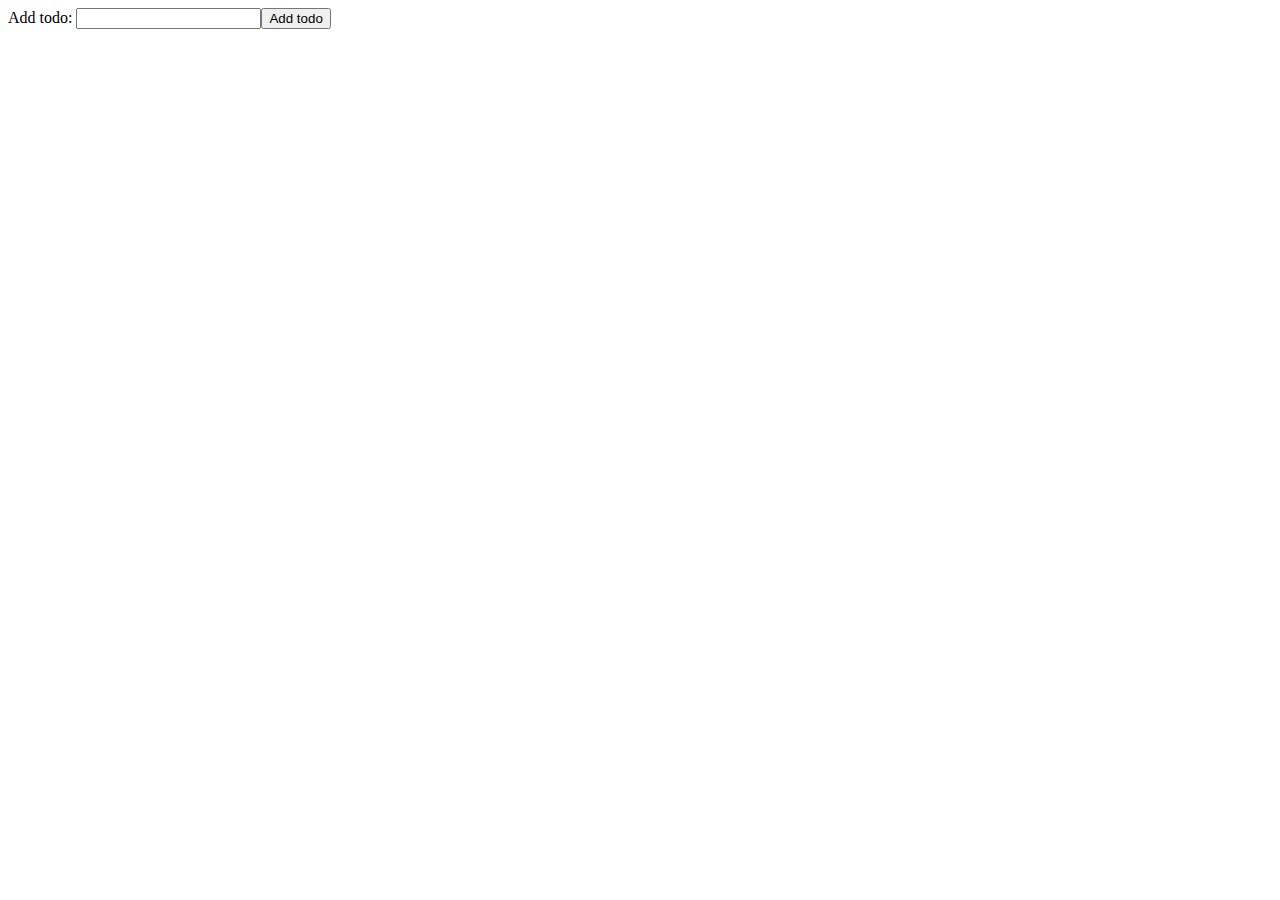
<file: app/index.html>
<!doctype html>
<html lang="en" ng-app="myApp">
<head>
  <meta charset="utf-8">
  <title>My AngularJS App</title>
  <link rel="stylesheet" href="css/app.css"/>
</head>
<body>
 
  <div ng-view></div>

  <!-- In production use:
  <script src="//ajax.googleapis.com/ajax/libs/angularjs/1.0.7/angular.min.js"></script>
  -->
  <script src="lib/angular/angular.js"></script>
  <script src="js/app.js"></script>
  <script src="js/services.js"></script>
  <script src="js/controllers.js"></script>
  <script src="js/filters.js"></script>
  <script src="js/directives.js"></script>
</body>
</html>
</file>
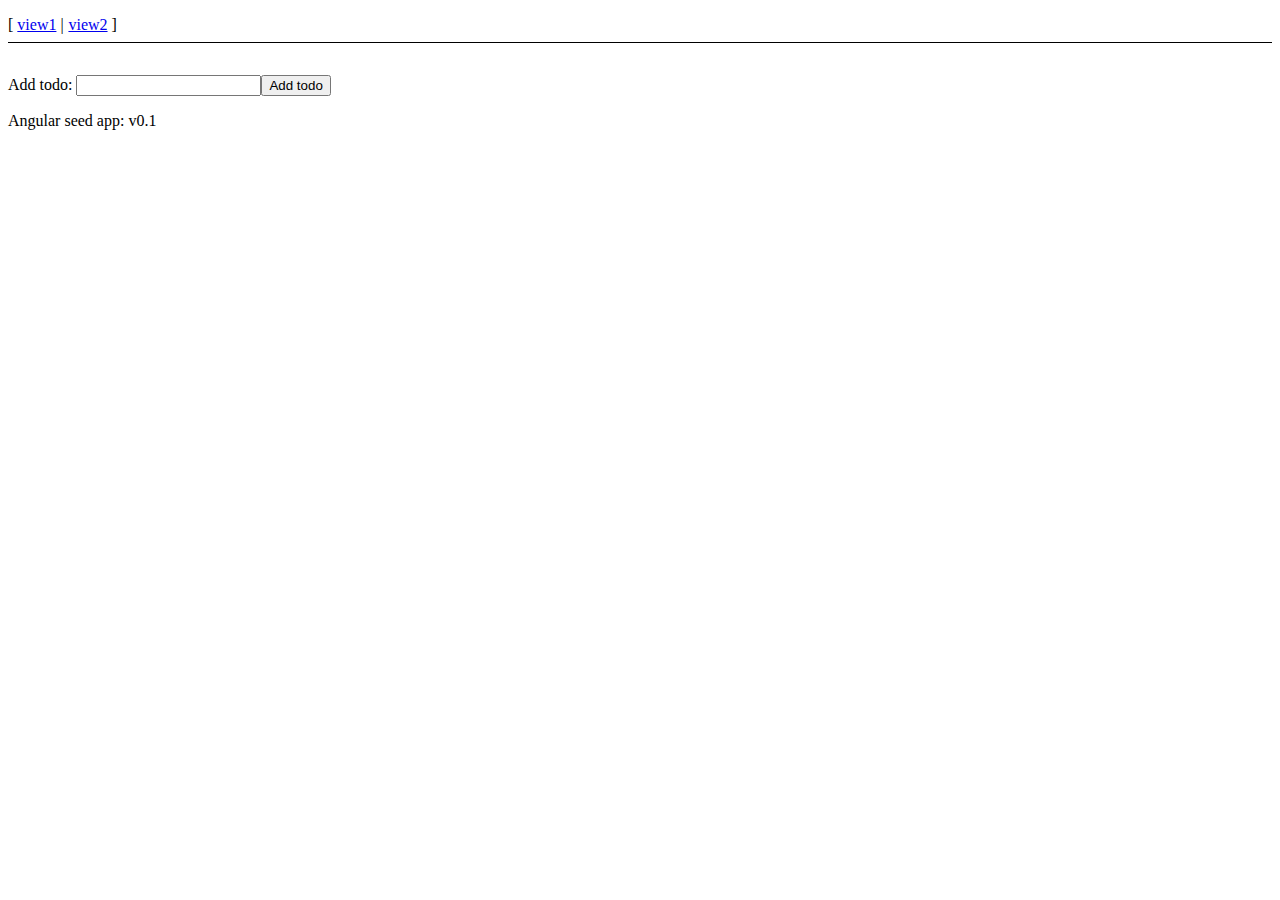
<file: app/index-async.html>
<!doctype html>
<html lang="en">
<head>
  <meta charset="utf-8">
  <style>
    [ng-cloak] {
      display: none;
    }
  </style>
  <script>
    // include angular loader, which allows the files to load in any order
    /*
     AngularJS v1.0.7
     (c) 2010-2012 Google, Inc. http://angularjs.org
     License: MIT
    */
    (function(i){'use strict';function d(c,b,e){return c[b]||(c[b]=e())}return d(d(i,"angular",Object),"module",function(){var c={};return function(b,e,f){e&&c.hasOwnProperty(b)&&(c[b]=null);return d(c,b,function(){function a(a,b,d){return function(){c[d||"push"]([a,b,arguments]);return g}}if(!e)throw Error("No module: "+b);var c=[],d=[],h=a("$injector","invoke"),g={_invokeQueue:c,_runBlocks:d,requires:e,name:b,provider:a("$provide","provider"),factory:a("$provide","factory"),service:a("$provide","service"),
    value:a("$provide","value"),constant:a("$provide","constant","unshift"),filter:a("$filterProvider","register"),controller:a("$controllerProvider","register"),directive:a("$compileProvider","directive"),config:h,run:function(a){d.push(a);return this}};f&&h(f);return g})}})})(window);


    // include a third-party async loader library
    /*!
     * $script.js v1.3
     * https://github.com/ded/script.js
     * Copyright: @ded & @fat - Dustin Diaz, Jacob Thornton 2011
     * Follow our software http://twitter.com/dedfat
     * License: MIT
     */
    !function(a,b,c){function t(a,c){var e=b.createElement("script"),f=j;e.onload=e.onerror=e[o]=function(){e[m]&&!/^c|loade/.test(e[m])||f||(e.onload=e[o]=null,f=1,c())},e.async=1,e.src=a,d.insertBefore(e,d.firstChild)}function q(a,b){p(a,function(a){return!b(a)})}var d=b.getElementsByTagName("head")[0],e={},f={},g={},h={},i="string",j=!1,k="push",l="DOMContentLoaded",m="readyState",n="addEventListener",o="onreadystatechange",p=function(a,b){for(var c=0,d=a.length;c<d;++c)if(!b(a[c]))return j;return 1};!b[m]&&b[n]&&(b[n](l,function r(){b.removeEventListener(l,r,j),b[m]="complete"},j),b[m]="loading");var s=function(a,b,d){function o(){if(!--m){e[l]=1,j&&j();for(var a in g)p(a.split("|"),n)&&!q(g[a],n)&&(g[a]=[])}}function n(a){return a.call?a():e[a]}a=a[k]?a:[a];var i=b&&b.call,j=i?b:d,l=i?a.join(""):b,m=a.length;c(function(){q(a,function(a){h[a]?(l&&(f[l]=1),o()):(h[a]=1,l&&(f[l]=1),t(s.path?s.path+a+".js":a,o))})},0);return s};s.get=t,s.ready=function(a,b,c){a=a[k]?a:[a];var d=[];!q(a,function(a){e[a]||d[k](a)})&&p(a,function(a){return e[a]})?b():!function(a){g[a]=g[a]||[],g[a][k](b),c&&c(d)}(a.join("|"));return s};var u=a.$script;s.noConflict=function(){a.$script=u;return this},typeof module!="undefined"&&module.exports?module.exports=s:a.$script=s}(this,document,setTimeout)

    // load all of the dependencies asynchronously.
    $script([
      'lib/angular/angular.js',
      'js/app.js',
      'js/services.js',
      'js/controllers.js',
      'js/filters.js',
      'js/directives.js'
    ], function() {
      // when all is done, execute bootstrap angular application
      angular.bootstrap(document, ['myApp']);
    });
  </script>
  <title>My AngularJS App</title>
  <link rel="stylesheet" href="css/app.css">
</head>
<body ng-cloak>
  <ul class="menu">
    <li><a href="#/view1">view1</a></li>
    <li><a href="#/view2">view2</a></li>
  </ul>

  <div ng-view></div>

  <div>Angular seed app: v<span app-version></span></div>

</body>
</html>
</file>
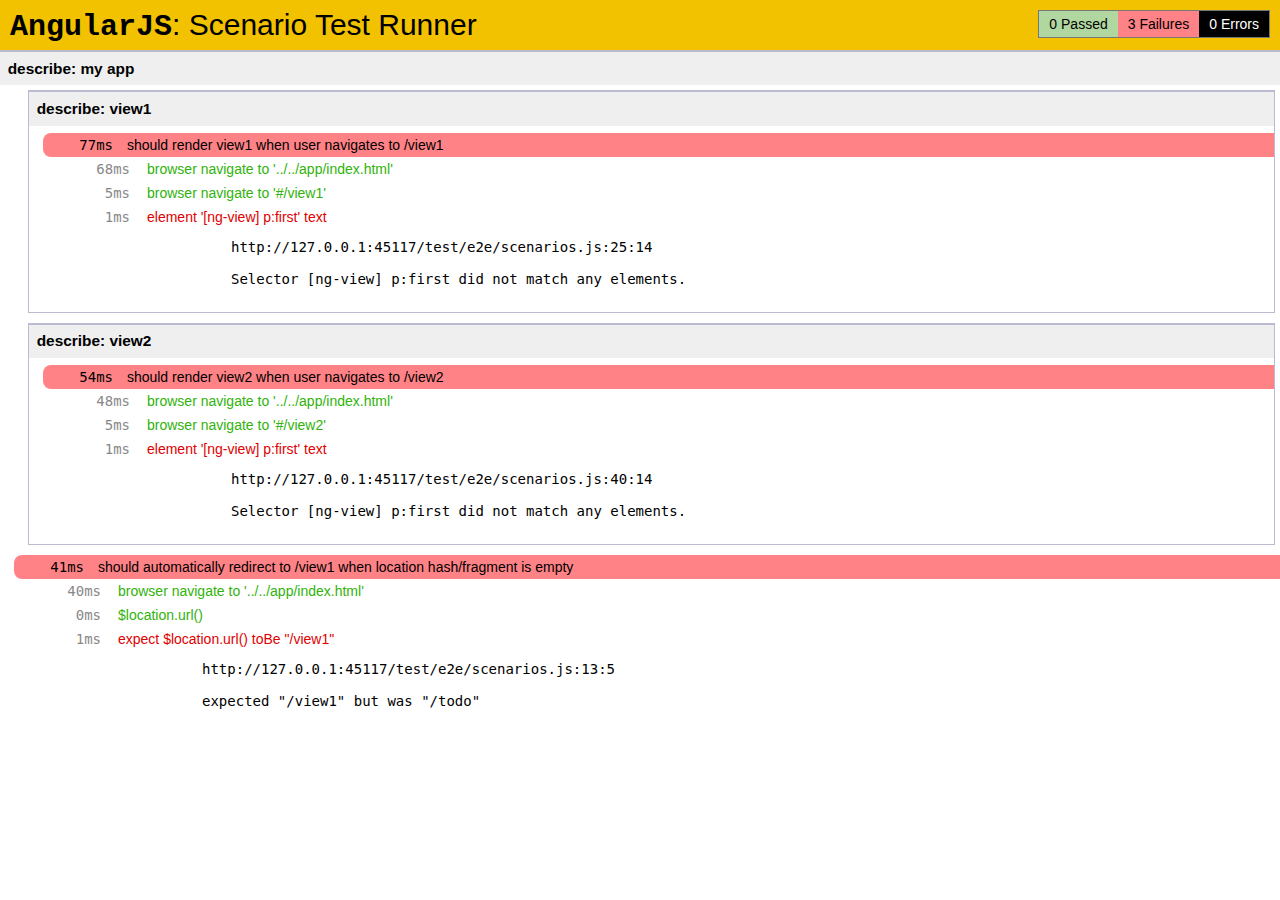
<file: test/e2e/runner.html>
<!doctype html>
<html lang="en">
  <head>
    <title>End2end Test Runner</title>
    <meta charset="utf-8">
    <script src="../lib/angular/angular-scenario.js" ng-autotest></script>
    <script src="scenarios.js"></script>
  </head>
  <body>
  </body>
</html>
</file>
<file: app/css/app.css>
/* app css stylesheet */

.menu {
  list-style: none;
  border-bottom: 0.1em solid black;
  margin-bottom: 2em;
  padding: 0 0 0.5em;
}

.menu:before {
  content: "[";
}

.menu:after {
  content: "]";
}

.menu > li {
  display: inline;
}

.menu > li:before {
  content: "|";
  padding-right: 0.3em;
}

.menu > li:nth-child(1):before {
  content: "";
  padding: 0;
}

.highlight {
  background-color: yellow; 
}
</file>
